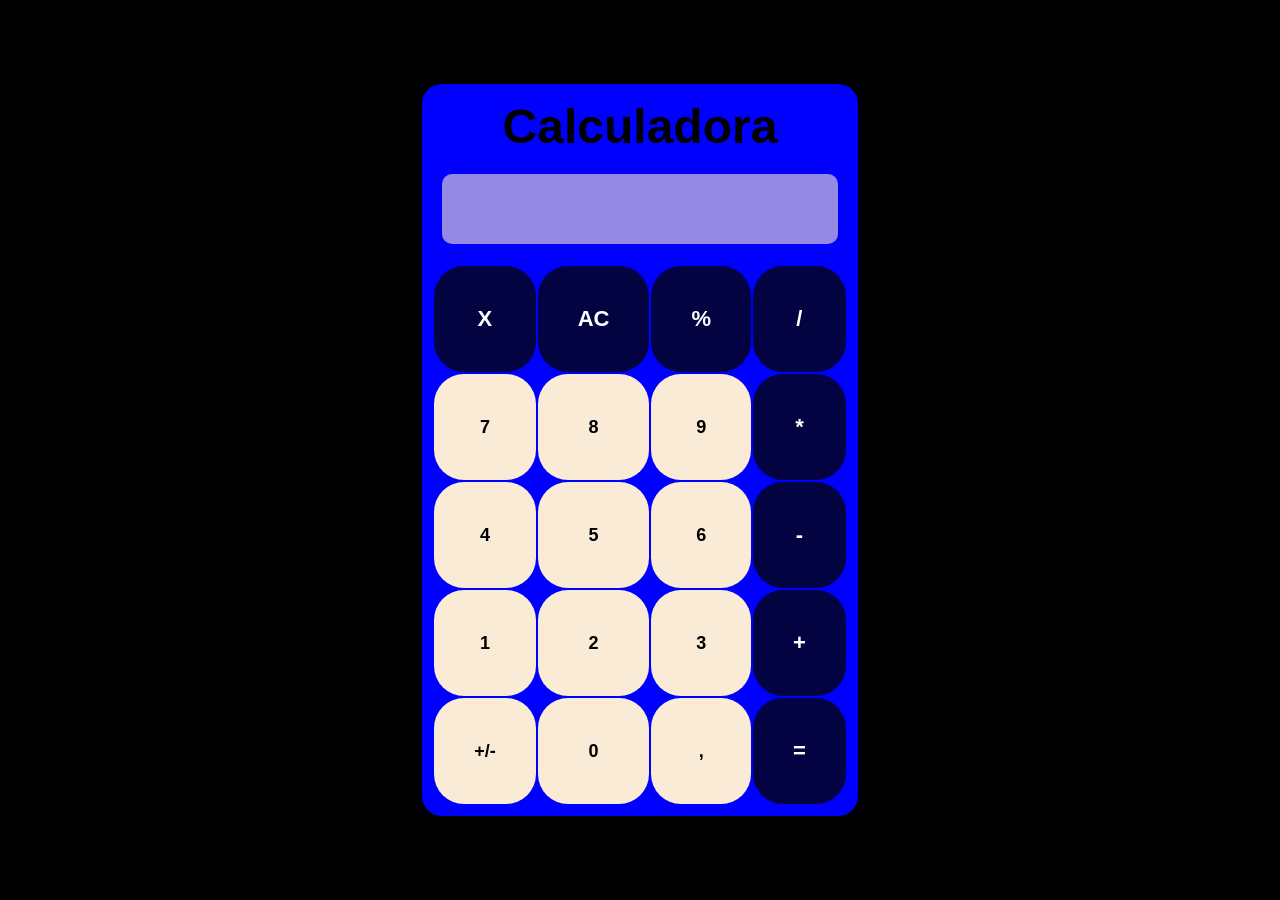
<file: Calculadora.html>
<!doctype html>
<html lang="en">
  <head>
    <meta charset="UTF-8" />
    <meta name="viewport" content="width=device-width, initial-scale=1.0" />
    <link rel="stylesheet" href="Calculadora.css" />
    <title>Calculadora</title>
  </head>
  <body>
    <main>
      <!-- para criar uma tabela, colocamos o table, que define que vamos fazer tabela, depois o caption onde fica o titulo da nossa tabela e th que serao os nosso headers e tr que definem cada linha da nossa tabela e por ultimo o td que serao os dados colocados em formato de linha e o tds ficam dentro dos trs.-->
      <div class="container">
        <h1>Calculadora</h1>
        <div class="tela">
          <p id="expr"></p>
          <p id="res"></p>
        </div>
        <table id="tabela">
          <tr>
            <td class="sinais">X</td>
            <td class="sinais">AC</td>
            <td class="sinais">%</td>
            <td class="sinais">/</td>
          </tr>
          <tr>
            <td>7</td>
            <td>8</td>
            <td>9</td>
            <td class="sinais">*</td>
          </tr>
          <tr>
            <td>4</td>
            <td>5</td>
            <td>6</td>
            <td class="sinais">-</td>
          </tr>
          <tr>
            <td>1</td>
            <td>2</td>
            <td>3</td>
            <td class="sinais">+</td>
          </tr>
          <tr>
            <td>+/-</td>
            <td>0</td>
            <td>,</td>
            <td class="sinais">=</td>
          </tr>
        </table>
      </div>
    </main>
    <script>
      let tabela = document.getElementById("tabela");
      let expr = document.getElementById("expr");
      let res = document.getElementById("res");
      let expressao = "";
      let ver = false

      //primeiro vamos pegar os dados que sao filho de linhas que as linhas por sua vez sao filho da tabela

      let linhas = tabela.children; // agora linhas contem trs que sao os filhos da tabela agora queremos o filho das linhas que sao os dado(td)
      for (let linha of linhas) {
        let botoes = linha.children;
        for (let botao of botoes) {
          botao.addEventListener("click", clique)
        }
      }
      
      function clique(evento){
        let btnclicado = evento.target.innerText
        expressao += btnclicado
        if(btnclicado == "X" || btnclicado == "AC" || btnclicado == "="){
          expressao = expressao.slice(0 , -1)
        }
        expr.innerText = expressao
        if(btnclicado == "X"){
          apagarUltimo()
        }else if(btnclicado == "AC"){
          apagartudo()
        } else if(btnclicado == "="){
          gerarresultado()
        }
      }

      function apagartudo(){
        expressao = ""
        res.innerHTML = ""
      }
      function apagarUltimo(){
          expressao = expressao.slice(0 , -1)
      }
      function gerarresultado(){
        let reultado = eval(expressao)
        res.innerHTML = reultado
        ver = true
        expressao = reultado
      }
      
    </script>
  </body>
</html>
</file>
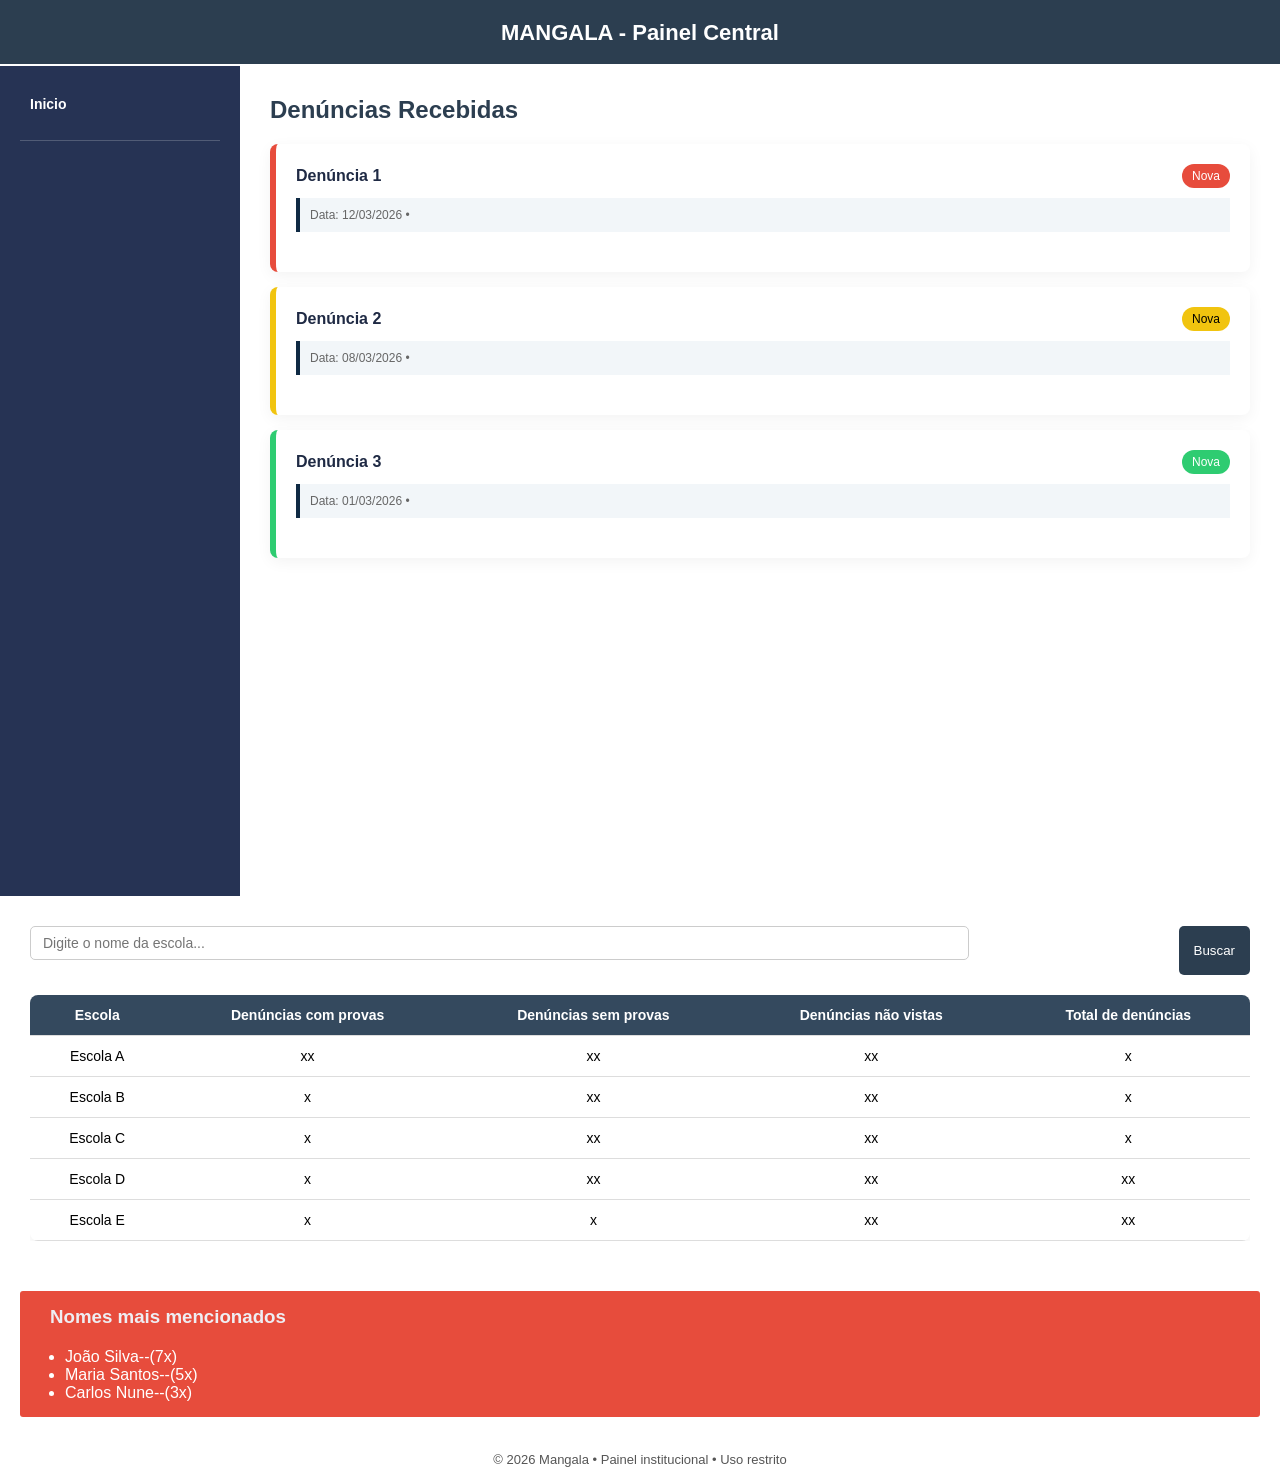
<file: Mangala-projecto2.html>
<!DOCTYPE html>
<html lang="en">
<head>
    <meta charset="UTF-8">
    <meta name="viewport" content="width=device-width, initial-scale=1.0">
    <title>Document</title>
    <link rel="stylesheet" href="css/Mangala.css">
</head>
<body>


    <!--página 6-->
    <!-- HEADER -->
    <div class="header">
        <h1>MANGALA - Painel Central</h1>
    </div>

    <!-- LAYOUT -->
    <div class="layout">

        <!-- MENU -->
        <div class="sidebar">
            <h3>
                <a href="index.html" class="link2">Inicio</a>
            </h3>
        </div>

        <!-- CONTEÚDO -->
        <div class="content">

            <h2>Denúncias Recebidas</h2>

            <!-- DENÚNCIA 1 -->
            <div class="denuncia nova">
                <div class="denuncia-header">
                    <h4>Denúncia 1</h4>
                    <span class="status nova">Nova</span>
                </div>
                <p>

                </p>
                <div class="info">
                    Data: 12/03/2026 •
                </div>
            </div>

            <!-- DENÚNCIA 2 -->
            <div class="denuncia analise">
                <div class="denuncia-header">
                    <h4>Denúncia 2</h4>
                    <span class="status analise">Nova</span>
                </div>
                <p>

                </p>
                <div class="info">
                    Data: 08/03/2026 •
                </div>
            </div>

            <!-- DENÚNCIA 3 -->
            <div class="denuncia encaminhada">
                <div class="denuncia-header">
                    <h4>Denúncia 3</h4>
                    <span class="status encaminhada">Nova</span>
                </div>
                <p>

                </p>
                <div class="info">
                    Data: 01/03/2026 •
                </div>
            </div>

        </div>
    </div>


    <div class="content">

        <div class="search">
            <input type="text" placeholder="Digite o nome da escola...">
            <button class="btn2">Buscar</button>
        </div>

        <!-- TABELA -->
        <div class="table-wrapper">
            <table>
                <thead>
                    <tr>
                        <th>Escola</th>
                        <th>Denúncias com provas</th>
                        <th>Denúncias sem provas</th>
                        <th>Denúncias não vistas</th>
                        <th>Total de denúncias</th>
                    </tr>
                </thead>
                <tbody>
                    <tr>
                        <td>Escola A</td>
                        <td>xx</td>
                        <td>xx</td>
                        <td>xx</td>
                        <td>x</td>
                    </tr>
                    <tr>
                        <td>Escola B</td>
                        <td>x</td>
                        <td>xx</td>
                        <td>xx</td>
                        <td>x</td>
                    </tr>
                    <tr>
                        <td>Escola C</td>
                        <td>x</td>
                        <td>xx</td>
                        <td>xx</td>
                        <td>x</td>
                    </tr>
                    <tr>
                        <td>Escola D</td>
                        <td>x</td>
                        <td>xx</td>
                        <td>xx</td>
                        <td>xx</td>
                    </tr>
                    <tr>
                        <td>Escola E</td>
                        <td>x</td>
                        <td>x</td>
                        <td>xx</td>
                        <td>xx</td>
                    </tr>
                </tbody>
            </table>
        </div>
    </div>
    <div class="alerts">
        <h3>Nomes mais mencionados</h3>
        <ul>
            <li>João Silva--(7x)</li>
            <li>Maria Santos--(5x)</li>
            <li>Carlos Nune--(3x)</li>
        </ul>
    </div> 
     <!-- FOOTER -->
    <div class="footer">
        © 2026 Mangala • Painel institucional • Uso restrito
    </div>

</body>
</html>
</file>
<file: Calculadora.css>
*{
    margin: 0;
    padding: 0;
    box-sizing: border-box;
}
body{
    font-family: Arial, Helvetica, sans-serif;
    background-color: black;
}
main{
    width: 100vw;
    height: 100vh;
    display: flex;
    justify-content: center;
    align-items: center;
    flex-direction: column;
}
.container{
    text-align: center;
    box-shadow: 0px 0px 12px;
    border-radius: 20px;
    background-color: blue;
    overflow: hidden;
    position: fixed;
}
h1{
    font-weight: 900;
    font-size: 48px;
    margin: 15px;
}
table{
    margin: 10px;
    overflow: hidden;
}

td{
    padding: 40px;
    background-color: antiquewhite;
    border-radius: 30px;
    text-align: center;
    font-weight: bolder;
    font-size: 18px;
    cursor: pointer;
}
td:hover{
    color: white;
    background-color: rgba(0, 0, 0, 0.377);
    transition: 0.5s;
}
.sinais{
    background-color: rgb(3, 3, 66);
    font-size: 22px;
    color: white;
}
.tela{
    display: flex;
    justify-content: space-between;
    margin: 20px;
    height: 70px;
    background-color: rgba(228, 212, 212, 0.651);
    padding: 25px;
    border-radius: 10px;
}
#expr , #res{
    font-size: 18px;
    font-weight: bolder;
    padding: 2px;
}
</file>
<file: css/Mangala.css>
* {
        margin: 0;
        padding: 0;
        box-sizing: border-box;
        font-family: Arial, Helvetica, sans-serif;
    }


        .img {
            background-image: url(/Mangala/imagens/Mulher\ à\ sombra\ de\ uma\ parede.png);
            padding: 30px;
            flex-flow: column;
            background-repeat: no-repeat;
            margin-top: 51px;
            background-position: center;
            display: flex;
            align-items: center;
            background-size: cover;
            justify-content: center;
            width: 100vw;             
            height: 100vh;      

    }

    ol {
        position: fixed;
        top: 0;
        left: 0;
        width: 100%;
        display: flex;
        justify-content: space-between;
        align-items: center;
        gap: 2rem;
        list-style: none;
        padding: 1rem 5%;
        background: rgba(255, 255, 255, 0.95);
        backdrop-filter: blur(10px);
        box-shadow: 0 4px 6px -1px rgba(0, 0, 0, 0.1);
        z-index: 1000
    }

    .link {
        text-decoration: none;
        color: #0bd1eb;
    }

    .link:hover {
        color: #030f10;
    }

    li:hover {
        cursor: pointer;
        color: #010d0f;

    }

    .title1 {
        color: #f9f8f8;
        font-size: 30px;
        text-align: center;
        
    }

    .sp {
        color: aliceblue;
        font-size: 22px;
        text-align: center;
        margin-top: 100px;
    }

    .p {
        margin: 40px;
        color: aliceblue;
        font-size: 45px
    }

    .p1 {
        font-family: 'Times New Roman', Times, serif;
        text-align: center;
        color: rgb(230, 103, 39);
        font-size: 27px;
    }

    .ao {
        color: #f9f8f8;
        text-align: center;
        margin-top: 8px;
        font-size: 20px;
        font-weight: bold;
    }

    .caixa2 {
        display: flex;
        flex-direction: row;
        flex-wrap: wrap;
        justify-content: center;
        display: flex;
        padding: 40pX;
        gap: 4px;
        margin-left: 70px;
    }

    .item1 {
        font-size: 70px;
        margin-top: 2px;
        color: rgb(248, 90, 22);
    }

    .item2 {
        font-size: 70px;
        margin-top: 27px;
        color: rgb(22, 248, 30);
    }

    .item3 {
        font-size: 70px;
        margin-top: -2px;
        color: rgb(65, 190, 235);
    }

    .item4 {
        font-size: 70px;
        margin-top: 27px;
        color: rgb(41, 22, 248);
    }

    .item5 {
        font-size: 70px;
        margin-top: 2px;
        color: rgb(221, 31, 205);
    }

    .item6 {
        font-size: 70px;
        margin-top: 27px;
        color: rgb(248, 197, 31);
    }

    .item7 {
        font-size: 70px;
        margin-top: -2px;
        color: rgb(117, 226, 200);
    }

    .ft span {
        color: white;
        float: inline-end;
        font-size: 40px;

    }

    /*------ página principal ------*/

    /* ===== caixas  principal ===== */
    .cards {
        max-width: 1200px;
        margin: 40px auto;
        padding: 0 20px;
        display: grid;
        grid-template-columns: repeat(auto-fit, minmax(250px, 1fr));
        gap: 25px;
        align-items: center;
    }

            /* caixas*/
            .card {
                background-color: white;
                box-shadow: 0 10px 22px rgba(0, 0, 0, 0.1);
                padding: 15px;
                display: flex;
                flex-direction: column;
                justify-content: space-between;
                animation: aparecer 2s ease forwards;
                animation: fadeInUp 0.6s forwards; /* duração da animação */
                transition: 
                transform 2s cubic-bezier(0.19, 1, 0.22, 1),
                box-shadow 2s ease,
    }
    @keyframes aparecer {
        to {
            opacity: 1;
            transform: translateY(0);
        }
    }
    @keyframes fadeInUp {
        0% {
            opacity: 0;
            transform: translateY(20px);
        }
        100% {
            opacity: 1;
            transform: translateY(0);
        }
    }

    .cards .card:nth-child(1) {
        animation-delay: 0.1s;
    }

    .cards .card:nth-child(2) {
        animation-delay: 0.3s;
    }

    .cards .card:nth-child(3) {
        animation-delay: 0.5s;
    }

    .cards .card:nth-child(4) {
        animation-delay: 0.7s;
    }

    .cards .card:nth-child(5) {
        animation-delay: 0.10s;
    }

    .cards .card:nth-child(6) {
        animation-delay: 13s;
    }

    .cards .card:nth-child(7) {
        animation-delay: 15s;
    }

    .cards .card:nth-child(8) {
        animation-delay: 18s;
    }

    .cards .card:nth-child(9) {
        animation-delay: 21s;
    }

    .cards .card:nth-child(10) {
        animation-delay: 24s;
    }

    .cards .card:nth-child(11) {
        animation-delay: 27s;
    }

    .cards .card:nth-child(12) {
        animation-delay: 30s;
    }
    .cards .card:nth-child(13) {
        animation-delay: 33s;
    }

    .cards .card:nth-child(14) {
        animation-delay: 36s;
    }

    .cards .card:nth-child(15) {
        animation-delay: 40s;
    }

    .cards .card:nth-child(16) {
        animation-delay: 44s;
    }
    .cards .card:nth-child(18) {
        animation-delay: 47s;
    }

    .cards .card:nth-child(19) {
        animation-delay: 50s;
    }

    .cards .card:nth-child(20) {
        animation-delay: 53s;
    }

    .cards .card:nth-child(21) {
        animation-delay: 57s;
    }

    .cards .card:nth-child(22) {
        animation-delay: 60s;
    }

    .cards .card:nth-child(23) {
        animation-delay: 64s;
    }

    .card.visible {
        animation: fadeInUp 0.6s forwards;
    }
    .card:hover {
        transform: translateY(-5px);
        box-shadow: 0 12px 25px rgba(10, 28, 12, 0.538);
        transform: scale(1.08);
    }

    

    /* Somente texto: sem borda, sombra ou fundo */
    .card.text-only {
        background: none;
        box-shadow: none;
        padding: 0;
        align-items: center;
    }

    /* Imagem */
    .card img {
        width: 100%;
        height: 140px;
        object-fit: cover;
        margin-bottom: 10px;
            transition: transform 0.5s ease;

    }

    /* caixas de texto */
    .card p {
        font-size: 14px;
        line-height: 1.5;
        margin-bottom: 10px;

    }
    .card:nth-child(1) { animation-delay: 0.1s; }
    .card:nth-child(2) { animation-delay: 0.2s; }
    .card:nth-child(3) { animation-delay: 0.3s; }
    .card:nth-child(4) { animation-delay: 0.4s; }


    /* Links das caixas*/
    .card a {
        text-decoration: none;
        color: #0cd075;
        font-weight: bold;
        font-size: 14px;
    }

    .card a:hover {
        color: #d9534f;
    }

    /*-- roda +pé --*/
    footer {
        background-color: #1f3a57;
        color: #f0d9c2;
        padding: 50px 20px;
        margin-top: 60px;
        font-family: Arial, Helvetica, sans-serif;
    }

    .footer-content {
        max-width: 1100px;
        margin: auto;
        display: flex;
        justify-content: space-between;
        flex-wrap: wrap;
        gap: 30px;
    }

    .footer-section {
        flex: 1;
        min-width: 250px;
    }

    .footer-section h3 {
        font-size: 18px;
        margin-bottom: 12px;
        color: #259e3b;
    }

    .footer-section p {
        font-size: 14px;
        line-height: 1.6;
        color: #e0d7c8;
    }

    .footer-bottom {
        margin-top: 40px;
        text-align: center;
        font-size: 13px;
        color: #dca121;
        border-top: 1px solid #e1e9f0;
        padding-top: 15px;
    }

    @media (max-width: 600px) {
        .caixa {
            flex-direction: column;
            gap: 10px;
            text-align: center;
        }

        .cards {
            grid-template-columns: 1fr;
        }

        .fild {
            width: 90%;
        }

        .footer-content {
            flex-direction: column;
            text-align: center;
        }

        .footer-section {
            min-width: 100%;
            margin-bottom: 20px;
        }
    }

    /*------- página 3-------*/

    @keyframes subir {
        from {
            transform: translateY(40px);
            opacity: 0;
        }

        to {
            transform: translateY(0);
            opacity: 1;
        }
    }

    .h1-3 {
        color: #11365e;
        text-align: center;
        margin-bottom: 15px;
        animation: aparecerTexto 0.6s ease;
    }

    @keyframes aparecerTexto {
        from {
            letter-spacing: 5px;
            opacity: 0;
        }

        to {
            letter-spacing: 1px;
            opacity: 1;
        }
    }

    #des,
    #ass,
    .loc {
        width: 100%;
        padding: 12px;
        border: none;
        border-bottom: 2px solid #747272;
        background-color: transparent;
        transition: all 0.3s ease;
        margin-bottom: 20px;
        font-size: 14px;
    }

    #des {
        height: 80px;
        resize: none;
        overflow: hidden;
    }

    .p-3 {
        background-color: rgba(255, 255, 255, 0.999);
        margin: 20px;
        padding: 15px;
        border-left: #118f0b 4px solid;
        color: #777;
        font-family: 'Times New Roman', Times, serif;
    }

    .lbl {
        color: #11365e;
        margin-bottom: -15px;
        margin-top: 10px;
        font-size: 20px;
        font-family: 'Times New Roman', Times, serif;
    }

    .sp3 {
        font-size: 17px;
        color: #777;
        margin-top: 7px;
    }

    #des:focus,
    #ass:focus,
    .loc:focus {
        outline: none;
        border-bottom: 2px solid #046cdc;
        transform: scale(1.02);
    }

    .btn2 {
        background-color: #11365e;
        border: none;
        border-radius: 6px;
        color: white;
        padding: 10px 20px;
        cursor: pointer;
        transition: all 0.3s ease;
        margin-left: 200px;
    }

    .btn2:hover {
        background-color: #1a6cc3;
        transform: translateY(-2px);
    }

    .btn1 {
        border: none;
        padding: 8px 12px;
        border-radius: 6px;
        background-color: #0bd1eb;
        cursor: pointer;
        transition: all 0.3s ease;
    }

    .btn1:hover {
        background-color: #01616d;
        transform: scale(1.05);
    }

    .modal-denuncia {
        display: none;
        position: fixed;
        /* Fixa na tela */
        top: 0;
        left: 0;
        width: 100vw;
        /* largura da tela */
        height: 100vh;
        /* altura da tela */
        background-color: rgba(0, 0, 0, 0.6);

        display: flex;
        justify-content: center;
        align-items: center;

        z-index: 9999;
        /* garante que fica por cima */
    }


    .modal-conteudo {
        background: white;
        padding: 20px;
        border-radius: 10px;
        position: relative;
        max-width: 600px;
        width: 90%;
        animation: aparecer 0.3s ease;
    }


    .fechar-modal {
        position: absolute;
        right: 20px;
        top: 15px;
        font-size: 25px;
        cursor: pointer;
        color: #333;
    }

    .fechar-modal:hover {
        color: #0158b5;
    }

    .modal-denuncia {
        display: none;
    }


    /*--------- página 5------*/
    
    /* Modal */
    #modalMembros {
        display: none; /* começa escondido */
        position: absolute; /* relativo ao documento */
        z-index: 9999;
        animation: subir 0.3s ease forwards;
        
    }

    /* Container do modal (já existente) */
    .container {
        width: 100%;
        max-width: 420px;
        background: #ffffff;
        color: #222;
        border-radius: 8px;
        padding: 25px;
        box-shadow: 0 10px 25px rgba(0, 0, 0, 0.25);
    }

    /* Header */
    .top {
        text-align: center;
        margin-bottom: 20px;
    }

    .top h2 {
        letter-spacing: 2px;
        color: #0f2a44;
    }

    .top h3 {
        font-weight: normal;
        font-size: 15px;
        color: #555;
        margin-top: 5px;
    }

    .info {
        font-size: 14px;
        color: #444;
        background: #f2f6f9;
        padding: 10px;
        border-left: 4px solid #0f2a44;
        margin-bottom: 20px;
    }

    label {
        font-size: 14px;
        display: block;
        margin-bottom: 5px;
    }

    select,
    input {
        width: 100%;
        padding: 10px;
        margin-bottom: 15px;
        border-radius: 4px;
        border: 1px solid #ccc;
        font-size: 14px;
    }

    .button1 {
        width: 100%;
        padding: 12px;
        border: none;
        border-radius: 4px;
        background: #0f2a44;
        color: #fff;
        font-size: 15px;
        cursor: pointer;
        transition: all 0.3s ease;
    }

    .button1:hover {
        background: #163e63;
        transform: translateY(-2px);
    }

    .rodape {
        text-align: center;
        font-size: 12px;
        margin-top: 15px;
        color: #777;
    }

    /* Animação do modal */
    @keyframes subir {
        from { transform: translateY(40px); opacity: 0; }
        to { transform: translateY(0); opacity: 1; }
    }

    /* Responsivo */
    @media (max-width: 480px) {
        .container {
            margin: 15px;
            padding: 20px;
        }
    }


    /*--------página 6 ------*/


    /* LAYOUT */
    .layout {
        display: flex;
        min-height: calc(100vh - 70px);
    }

    /* MENU LATERAL */
    .sidebar {
        width: 240px;
        background: #263354;
        color: #fff;
        padding: 20px;
    }

    .sidebar h3 {
        margin-bottom: 20px;
        font-size: 16px;
        border-bottom: 1px solid rgba(255, 255, 255, 0.2);
        padding-bottom: 10px;
    }

    .sidebar a {
        display: block;
        color: #fff;
        text-decoration: none;
        padding: 10px;
        border-radius: 5px;
        margin-bottom: 8px;
        font-size: 14px;
    }

    .sidebar a:hover {
        background: rgba(255, 255, 255, 0.15);
    }

    /* CONTEÚDO */
    .content {
        flex: 1;
        padding: 30px;
    }

    /* TÍTULO */
    .content h2 {
        margin-bottom: 20px;
        color: #1f2a44;
    }

    /* CARD DENÚNCIA */
    .denuncia {
        background: #fff;
        border-radius: 8px;
        padding: 20px;
        margin-bottom: 15px;
        box-shadow: 0 4px 15px rgba(0, 0, 0, 0.05);
        border-left: 6px solid #f39c12;
    }

    .denuncia.nova {
        border-left-color: #e74c3c;
    }

    .denuncia.analise {
        border-left-color: #f1c40f;
    }

    .denuncia.encaminhada {
        border-left-color: #2ecc71;
    }

    /* CABEÇALHO DA DENÚNCIA */
    .denuncia-header {
        display: flex;
        justify-content: space-between;
        align-items: center;
        margin-bottom: 10px;
    }

    .denuncia-header h4 {
        color: #1f2a44;
        font-size: 16px;
    }

    .status {
        font-size: 12px;
        padding: 5px 10px;
        border-radius: 20px;
        color: #fff;
    }

    .status.nova {
        background: #e74c3c;
    }

    .status.analise {
        background: #f1c40f;
        color: #000;
    }

    .status.encaminhada {
        background: #2ecc71;
    }

    /* TEXTO */
    .denuncia p {
        font-size: 14px;
        color: #444;
        line-height: 1.5;
        margin-bottom: 10px;
    }

    /* INFO */
    .info {
        font-size: 12px;
        color: #666;
    }

    /* FOOTER */
    .footer {
        text-align: center;
        padding: 15px;
        font-size: 13px;
        color: #555;
    }

    /* RESPONSIVO */
    @media (max-width:800px) {
        .layout {
            flex-direction: column;
        }

        .sidebar {
            width: 100%;
        }
    }

    /*--------- página 7--------*/
    * {
        margin: 0;
        padding: 0;
        box-sizing: border-box;
        font-family: Arial, Helvetica, sans-serif;
    }



    /* HEADER */
    .header {
        background: #2c3e50;
        color: #fff;
        padding: 20px 30px;
        display: flex;
        justify-content: center;
        align-items: center;
        position: relative;
    }

    .header h1 {
        font-size: 22px;
    }

    .header::after {
        content: "";
        position: absolute;
        bottom: 0;
        left: 0;
        width: 100%;
        height: 2px;
        background-color: white;
    }

    /* CONTEÚDO */
    .content {
        padding: 30px;
    }

    /* TÍTULO */
    .content h2 {
        margin-bottom: 20px;
        color: #2c3e50;
    }

    /* BUSCA ESCOLA */
    .search {
        margin-bottom: 20px;
        display: flex;
        gap: 10px;
        flex-wrap: wrap;
    }

    .search input[type="text"] {
        padding: 8px 12px;
        border-radius: 5px;
        border: 1px solid #ccc;
        flex: 1;
    }

    .search button {
        padding: 8px 15px;
        border: none;
        background: #2c3e50;
        color: white;
        border-radius: 5px;
        cursor: pointer;
    }

    .search button:hover {
        background: #34495e;
    }

    /* TABELA */
    .table-wrapper {
        overflow-x: auto;
    }

    table {
        width: 100%;
        border-collapse: collapse;
        background: #fff;
        border-radius: 8px;
        overflow: hidden;
        box-shadow: 0 4px 10px rgba(0, 0, 0, 0.05);
    }

    th,
    td {
        padding: 12px 15px;
        text-align: center;
        border-bottom: 1px solid #ddd;
        font-size: 14px;
    }

    th {
        background: #34495e;
        color: #fff;
        font-weight: 600;
    }

    tr:hover {
        background: #f1f1f1;
    }

    .alerts {
        display: block;
        background: #e74c3c;
        color: #fff;
        padding: 15px;
        border-radius: 3px;
        margin-bottom: 30px;
        margin: 20px;
        align-items: center;
        justify-content:center ;
    }

    .alerts h3 {
        color: #eeeef3;
        margin-left: 15px;
    }

    .alerts ul {
        margin-top: 20px;
        margin-left: 30px;
    }

    /* RESPONSIVO */
    @media(max-width:900px) {

        th,
        td {
            padding: 8px 10px;
            font-size: 12px;
        }

        .search {
            flex-direction: column;
            gap: 5px;
        }
    }
    .status1{
        display: flex;
        flex-direction: column;
        flex-wrap: wrap;
        gap: 20px;
        justify-content: center;
        align-items: center;
        background-color: #163e63;
        color: white;
        width: 350px;
        margin: 30px;
        padding: 20px;
    }
    .suc{
        color: #0cd075;
    }
    .status1>h1{
        color: #dca121;
    }
    .pcon{
        color: #dac9ac;
        font-family: 'Times New Roman', Times, serif;
        font-size: 18px;
    }
    .btn>a{
        color: #6452ee;
        text-decoration: none;
        background-color: white;
        padding: 5px;
        border-radius: 5px;
    }
    .btn>a:hover{
        background-color: #bdd7eb95;
        color: white;
    }
    /* MODAL CONFIRMAÇÃO */
    .modal-confirmacao {
        display: none;
        position: fixed;
        top: 0;
        left: 0;
        width: 100vw;
        height: 100vh;
        background: rgba(0,0,0,0.6);
        justify-content: center;
        align-items: center;
        z-index: 9999;
    }

    .confirm-box {
        animation: subir 0.3s ease;
    }
</file>
